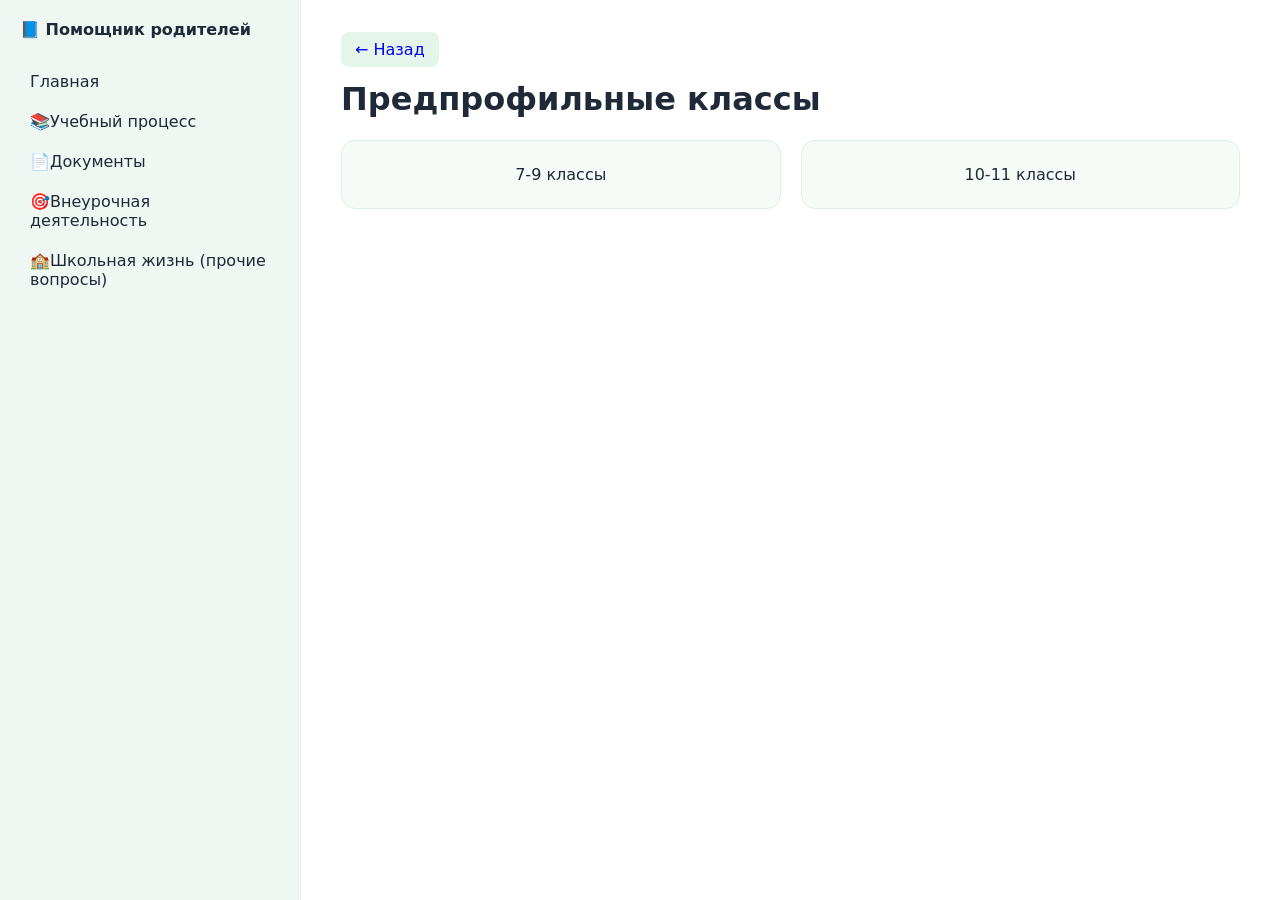
<file: study/profile/index.html>
<!DOCTYPE html>
<html lang="ru">

<head>
<meta charset="UTF-8">
<title>Предпрофильные классы</title>

<link rel="stylesheet" href="../../css/styles.css">

</head>

<script src="/js/search.js"></script>

<body>

<div class="layout">

<div class="sidebar">

<div class="logo">📘 Помощник родителей</div>

<div id="menu"></div>

</div>

<div class="content">

<div class="back">
<a href="../index.html">← Назад</a>
</div>

<h1>Предпрофильные классы</h1>

<div class="grid">

<a class="card" href="7-9.html">
7-9 классы
</a>

<a class="card" href="10-11.html">
10-11 классы
</a>


</div>

</div>

</div>

</body>
</html>
</file>
<file: css/styles.css>
body{
font-family:system-ui;
margin:0;
background:#ffffff;
color:#1f2937;
}

.layout{
display:flex;
min-height:100vh;
}

.sidebar{
width:260px;
background:#eef7f1;
padding:20px;
border-right:1px solid #e4f3ec;
}

.logo{
font-weight:600;
margin-bottom:25px;
}

.menu a{
display:block;
padding:8px 10px;
border-radius:8px;
margin-bottom:5px;
text-decoration:none;
color:#1f2937;
}

.menu a:hover{
background:#dff2e7;
}

.content{
flex:1;
padding:40px;
}

.grid{
display:grid;
grid-template-columns:repeat(auto-fit,minmax(200px,1fr));
gap:20px;
margin-top:20px;
}

.card{
background:#f6fbf8;
padding:24px;
border-radius:14px;
border:1px solid #dcefe4;
text-decoration:none;
color:#1f2937;
text-align: center;
align-content: center;
}

.card:hover{
background:#e9f7ef;
}

.back{
margin-bottom:20px;
}

.back a{
background:#e5f5ec;
padding:8px 14px;
border-radius:8px;
text-decoration:none;
}
</file>
